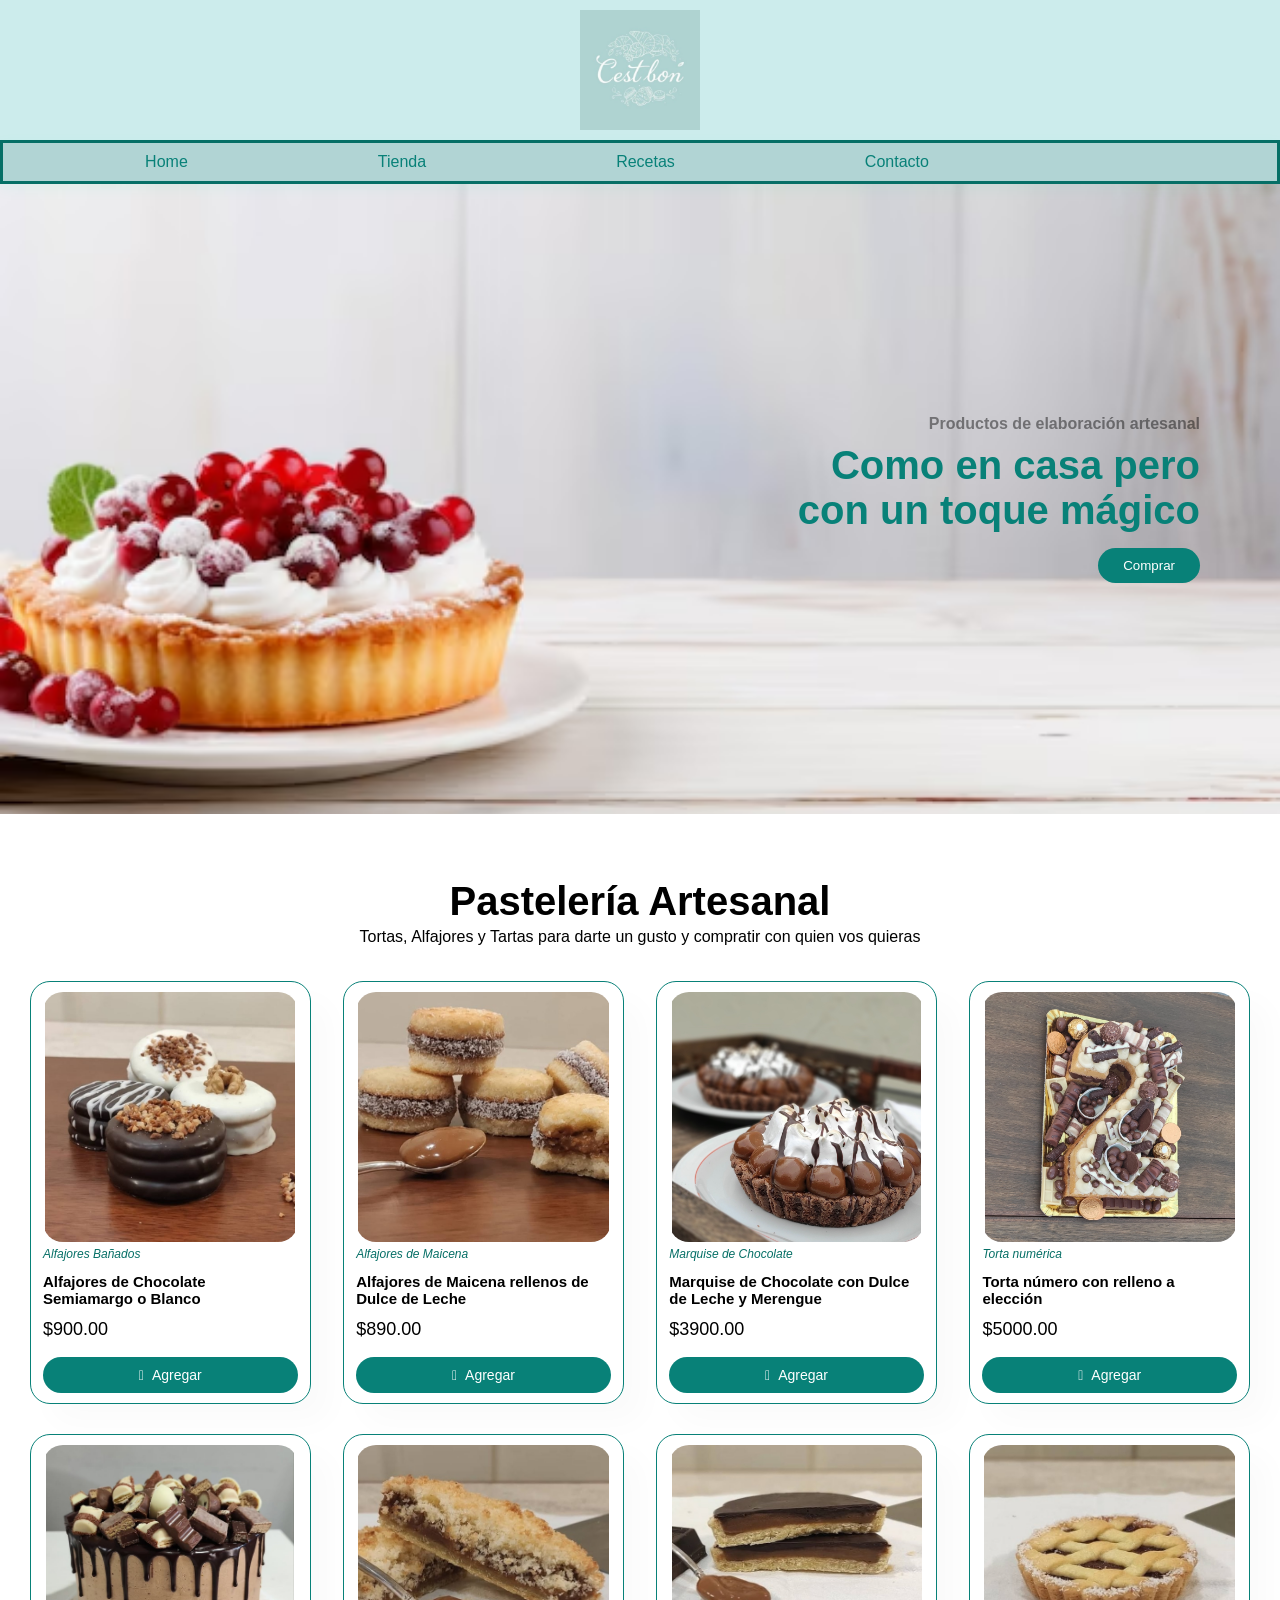
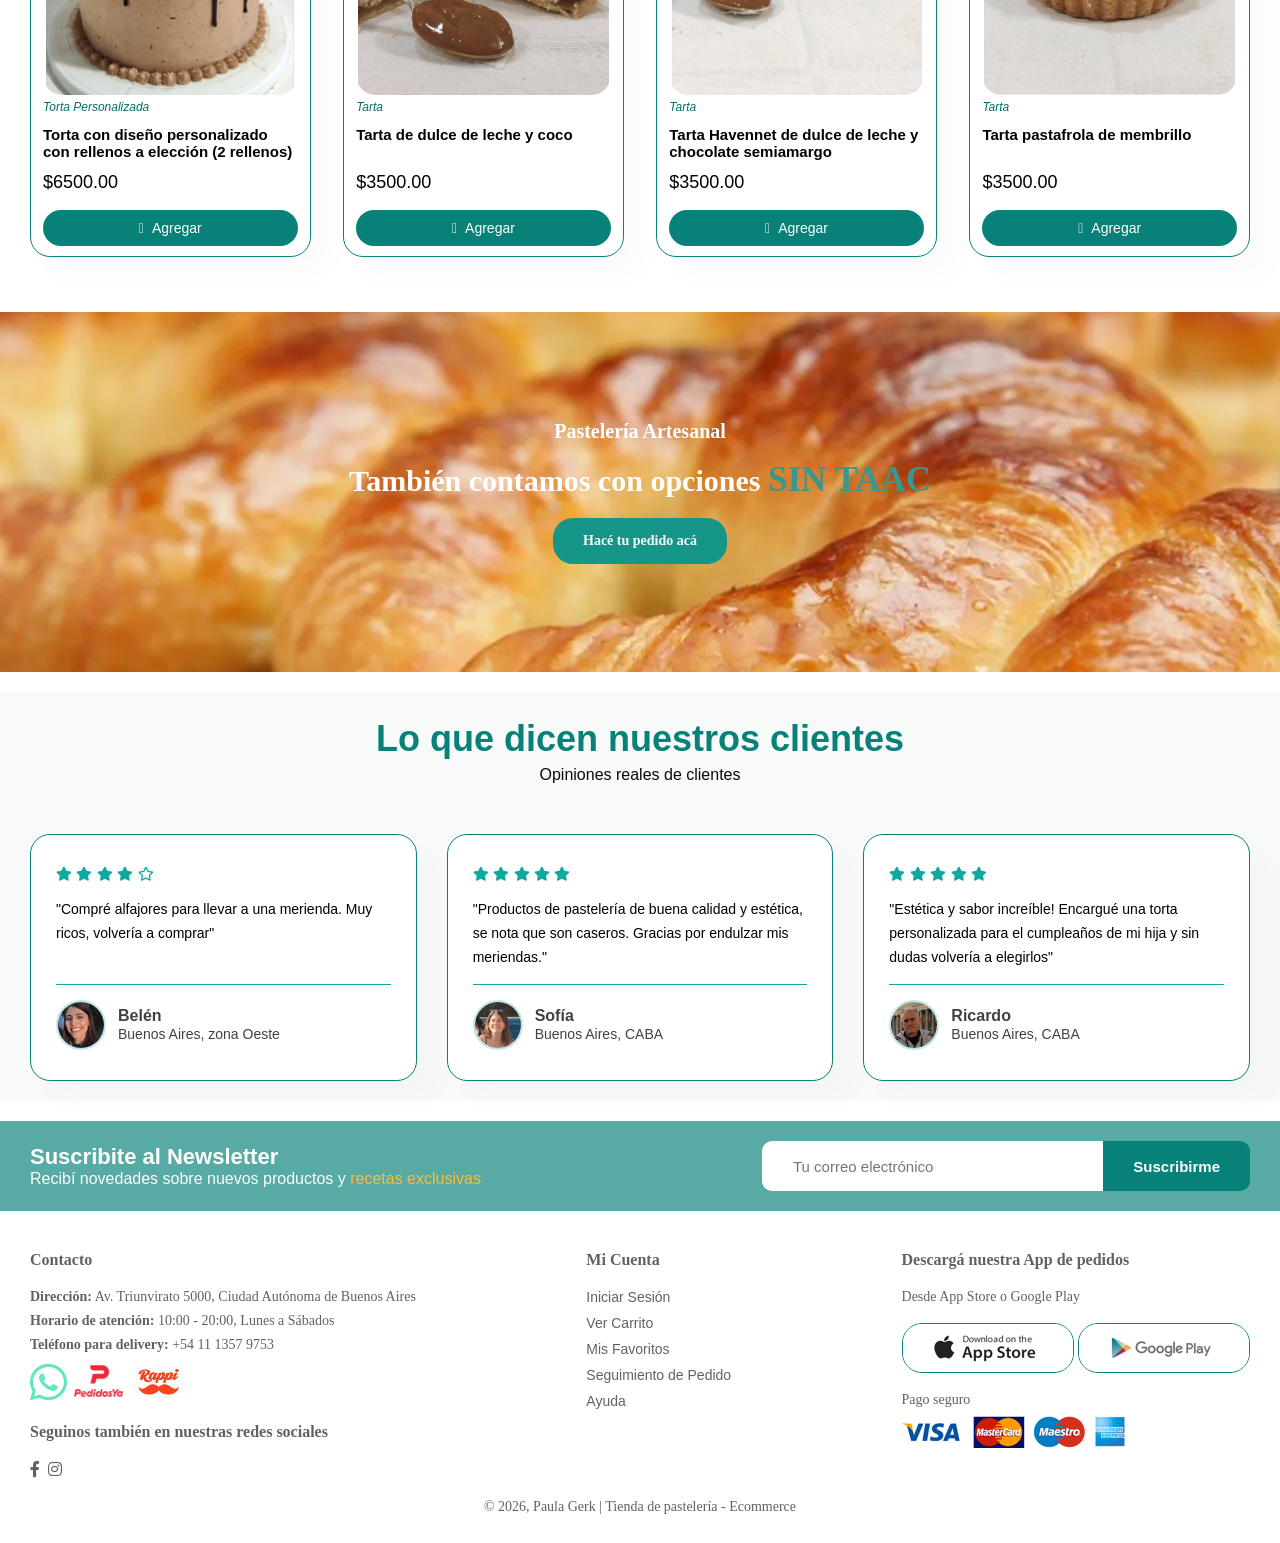
<file: index.html>
<!DOCTYPE html>
<html lang="es">

<head>
    <meta charset="UTF-8">
    <meta http-equiv="X-UA-Compatible" content="IE=edge">
    <meta name="viewport" content="width=device-width, initial-scale=1.0">
    <title>Pastelería Artesanal</title>
    <!-- Font Awesome: librería de íconos -->
    <link rel="stylesheet" href="https://pro.fontawesome.com/releases/v5.10.0/css/all.css" />
    <!-- Hoja de estilos principal -->
    <link rel="stylesheet" href="styles.css">
</head>

<body>
    <div class="logo">
        <a href="index.html">
            <img src="img/logo.jpg" class="logo" alt="Logo Marca" width="130px" height="130px">
        </a>
    </div>

    <!-- ==================== HEADER ==================== -->
    <header class="header">
            <ul id="navbar" class="navbar">
                <li><a href="#">Home</a></li>
                <li><a href="pages/tienda.html">Tienda</a></li>
                <li><a href="#">Recetas</a></li>
                <li><a href="pages/contacto.html">Contacto</a></li>
                <li>
                    <a href="pages/carrito.html">
                        <i class="far fa-graphite fa-thin fa-utensils" aria-hidden="true"></i>
                    </a>
                </li>
                <a href="#" id="close" class="close">
                    <i class="far fa-times" aria-hidden="true"></i>
                </a>
            </ul>
        <div class="mobile">
            <a href="pages/carrito.html">
                <i class="far fa-graphite fa-thin fa-utensils" aria-hidden="true"></i>
            </a>
            <i id="bar" class="fas fa-outdent"></i>
        </div>
    </header>

    <main>
       
        <!-- ==================== HERO ==================== -->
        <section class="hero">
            <div class="hero-content">
                <h4>Productos de elaboración artesanal</h4>
                <h1>Como en casa pero con un toque mágico</h1>
                <button>Comprar</button>
            </div>
        </section>

        <!-- ==================== PRODUCTOS ==================== -->
        <section class="section-productos section-p1">
            <h2>Pastelería Artesanal</h2>
            <p>Tortas,  Alfajores y Tartas para darte un gusto y compratir con quien vos quieras</p>
            <div class="productos-container">

                <div class="producto">
                    <img src="img/productos/Alfajores.jpg" alt="Alfajores Bañados">
                    <div class="producto-descripcion">
                        <span>Alfajores Bañados</span>
                        <h5>Alfajores de Chocolate Semiamargo o Blanco</h5>
                        <h4>$900.00</h4>
                    </div>
                    <a class="carrito" data-nombre="Alfajores de Chocolate Semiamargo o Blanco" data-precio="900.00"
                        data-imagen="../img/productos/Alfajores.jpg">
                        <i class="fal fa-thin fa-utensils"></i> Agregar
                    </a>
                </div>

                <div class="producto">
                    <img src="img/productos/Alfajoresm.jpg" alt="Alfajores Maicena">
                    <div class="producto-descripcion">
                        <span>Alfajores de Maicena</span>
                        <h5>Alfajores de Maicena rellenos de Dulce de Leche</h5>
                        <h4>$890.00</h4>
                    </div>
                    <a class="carrito" data-nombre="Alfajores de Maicena rellenos de Dulce de Leche" data-precio="890.00"
                        data-imagen="../img/productos/Alfajoresm.jpg">
                        <i class="fal fa-thin fa-utensils"></i> Agregar
                    </a>
                </div>

                <div class="producto">
                    <img src="img/productos/Marquise.jpg" alt="Marquise">
                    <div class="producto-descripcion">
                        <span>Marquise de Chocolate</span>
                        <h5>Marquise de Chocolate con Dulce de Leche y Merengue</h5>
                        <h4>$3900.00</h4>
                    </div>
                    <a class="carrito" data-nombre="Marquise de Chocolate" data-precio="3900.00"
                        data-imagen="../img/productos/Marquise.jpg">
                        <i class="fal fa-thin fa-utensils"></i> Agregar
                    </a>
                </div>

                <div class="producto">
                    <img src="img/productos/TortaN.jpg" alt="Torta Número">
                    <div class="producto-descripcion">
                        <span>Torta numérica</span>
                        <h5>Torta número con relleno a elección</h5>
                        <h4>$5000.00</h4>
                    </div>
                    <a class="carrito" data-nombre="Torta número con relleno a elección" data-precio="5000.00"
                        data-imagen="../img/productos/TortaN.jpg">
                        <i class="fal fa-thin fa-utensils"></i> Agregar
                    </a>
                </div>

                <div class="producto">
                    <img src="img/productos/Tortachoco.jpg" alt="Torta Personalizada">
                    <div class="producto-descripcion">
                        <span>Torta Personalizada</span>
                        <h5>Torta con diseño personalizado con rellenos a elección (2 rellenos)</h5>
                        <h4>$6500.00</h4>
                    </div>
                    <a class="carrito" data-nombre="Torta con diseño personalizado con rellenos a elección (2 rellenos)" data-precio="6500.00"
                        data-imagen="../img/productos/Tortachoco.jpg">
                        <i class="fal fa-thin fa-utensils"></i> Agregar
                    </a>
                </div>

                <div class="producto">
                    <img src="img/productos/Tarta1.jpg" alt="Tarta de coco">
                    <div class="producto-descripcion">
                        <span>Tarta</span>
                        <h5>Tarta de dulce de leche y coco</h5>
                        <h4>$3500.00</h4>
                    </div>
                    <a class="carrito" data-nombre="Tarta de dulce de leche y coco" data-precio="6500.00"
                        data-imagen="../img/productos/Tarta1.jpg">
                        <i class="fal fa-thin fa-utensils"></i> Agregar
                    </a>
                </div>

                <div class="producto">
                    <img src="img/productos/Tarta2.jpg" alt="Tarta Havannet">
                    <div class="producto-descripcion">
                        <span>Tarta</span>
                        <h5>Tarta Havennet de dulce de leche y chocolate semiamargo</h5>
                        <h4>$3500.00</h4>
                    </div>
                    <a class="carrito" data-nombre="Tarta Havennet de dulce de leche y chocolate semiamargo" data-precio="3500.00"
                        data-imagen="../img/productos/Tarta2.jpg">
                        <i class="fal fa-thin fa-utensils"></i> Agregar
                    </a>
                </div>

                <div class="producto">
                    <img src="img/productos/Tarta3.jpg" alt="Tarta de membrillo">
                    <div class="producto-descripcion">
                        <span>Tarta</span>
                        <h5>Tarta pastafrola de membrillo</h5>
                        <h4>$3500.00</h4>
                    </div>
                    <a class="carrito" data-nombre="Tarta pastafrola de membrillo" data-precio="3500.00"
                        data-imagen="../img/productos/Tarta3.jpg">
                        <i class="fal fa-thin fa-utensils"></i> Agregar
                    </a>
                </div>

            </div>
        </section>

        <!-- ==================== BANNER ==================== -->
        <section class="banner section-m1">
            <h4>Pastelería Artesanal</h4>
            <h2>También contamos con opciones <span>SIN TAAC</span></h2>
            <button>Hacé tu pedido acá</button>
        </section>

        <!-- ==================== RESEÑAS ==================== -->
        <section class="section-resenias section-p1 section-m1">
            <h2>Lo que dicen nuestros clientes</h2>
            <p>Opiniones reales de clientes</p>
            <div class="resenias-container">

                <div class="resenia-card">
                    <div class="resenia-estrellas">
                        <i class="fas fa-star"></i>
                        <i class="fas fa-star"></i>
                        <i class="fas fa-star"></i>
                        <i class="fas fa-star"></i>
                        <i class="far fa-star"></i>
                    </div>
                    <p>"Compré alfajores para llevar a una merienda. Muy ricos, volvería a comprar"</p>
                    <div class="resenia-autor">
                        <img src="img/people/1.jpg" alt="Belen">
                        <div>
                            <h5>Belén</h5>
                            <span>Buenos Aires, zona Oeste</span>
                        </div>
                    </div>
                </div>

                <div class="resenia-card">
                    <div class="resenia-estrellas">
                        <i class="fas fa-star"></i>
                        <i class="fas fa-star"></i>
                        <i class="fas fa-star"></i>
                        <i class="fas fa-star"></i>
                        <i class="fas fa-star"></i>
                    </div>
                    <p>"Productos de pastelería de buena calidad y estética, se nota que son caseros. Gracias por endulzar mis meriendas."</p>
                    <div class="resenia-autor">
                        <img src="img/people/2.jpg" alt="Sofia">
                        <div>
                            <h5>Sofía</h5>
                            <span>Buenos Aires, CABA </span>
                        </div>
                    </div>
                </div>
               
                <div class="resenia-card">
                    <div class="resenia-estrellas">
                        <i class="fas fa-star"></i>
                        <i class="fas fa-star"></i>
                        <i class="fas fa-star"></i>
                        <i class="fas fa-star"></i>
                        <i class="fas fa-star"></i>
                    </div>
                    <p>"Estética y sabor increíble! Encargué una torta personalizada para el cumpleaños de mi hija y sin dudas volvería a elegirlos"</p>
                    <div class="resenia-autor">
                        <img src="img/people/3.jpg" alt="Ricardo">
                        <div>
                            <h5>Ricardo</h5>
                            <span>Buenos Aires, CABA</span>
                        </div>
                    </div>
                </div>

            </div>
        </section>

        <!-- ==================== NEWSLETTER ==================== -->
        <section class="newsletter section-p1 section-m1">
            <div class="newstext">
                <h4>Suscribite al Newsletter</h4>
                <p>Recibí novedades sobre nuevos productos y <span>recetas exclusivas</span></p>
            </div>
            <div class="form">
                <input type="text" placeholder="Tu correo electrónico">
                <button>Suscribirme</button>
            </div>
        </section>

    </main>

    <!-- ==================== FOOTER ==================== -->
    <footer class="section-p1">
        <div class="col">
            <h4>Contacto</h4>
            <p><strong>Dirección:</strong> Av. Triunvirato 5000, Ciudad Autónoma de Buenos Aires</p>
            <p><strong>Horario de atención:</strong> 10:00 - 20:00, Lunes a Sábados</p>
            <p><strong>Teléfono para delivery:</strong> +54 11 1357 9753 </p>
            <div class="delivery">
                <a href="#"><i class="fab fa-brands fa-whatsapp fa-3x" style="color: rgb(99, 230, 190)" ></i></a>
                <a href="#"><img src="img/pedidosya.png" class="pedidos" alt="PedidosYa" width="55px" height="35px"></a> 
                <a href="#"><img src="img/Rappi.png" class="pedidos" alt="Rappi" width="55px" height="35px"></a>
            </div>
            <div class="follow">
                <h4>Seguinos también en nuestras redes sociales</h4>
                <div class="icon">
                    <i class="fab fa-facebook-f"></i>
                    <i class="fab fa-instagram"></i>
                    
                </div>
            </div>
        </div>
        <div class="col">
            <h4>Mi Cuenta</h4>
            <a href="#">Iniciar Sesión</a>
            <a href="#">Ver Carrito</a>
            <a href="#">Mis Favoritos</a>
            <a href="#">Seguimiento de Pedido</a>
            <a href="#">Ayuda</a>
        </div>
        <div class="col install">
            <h4>Descargá nuestra App de pedidos</h4>
            <p>Desde App Store o Google Play</p>
            <div class="row">
                <img src="img/pay/app.jpg" alt="App Store">
                <img src="img/pay/play.jpg" alt="Google Play">
            </div>
            <p>Pago seguro</p>
            <img src="img/pay/pay.png" alt="Métodos de Pago">
        </div>
        <div class="copyright">
            <p>© 2026, Paula Gerk | Tienda de pastelería - Ecommerce</p>
        </div>
    </footer>

    <script src="script/script.js"></script>
    <script src="script/index.js"></script>
    <script src="script/toast.js"></script>

</body>

</html>
</file>
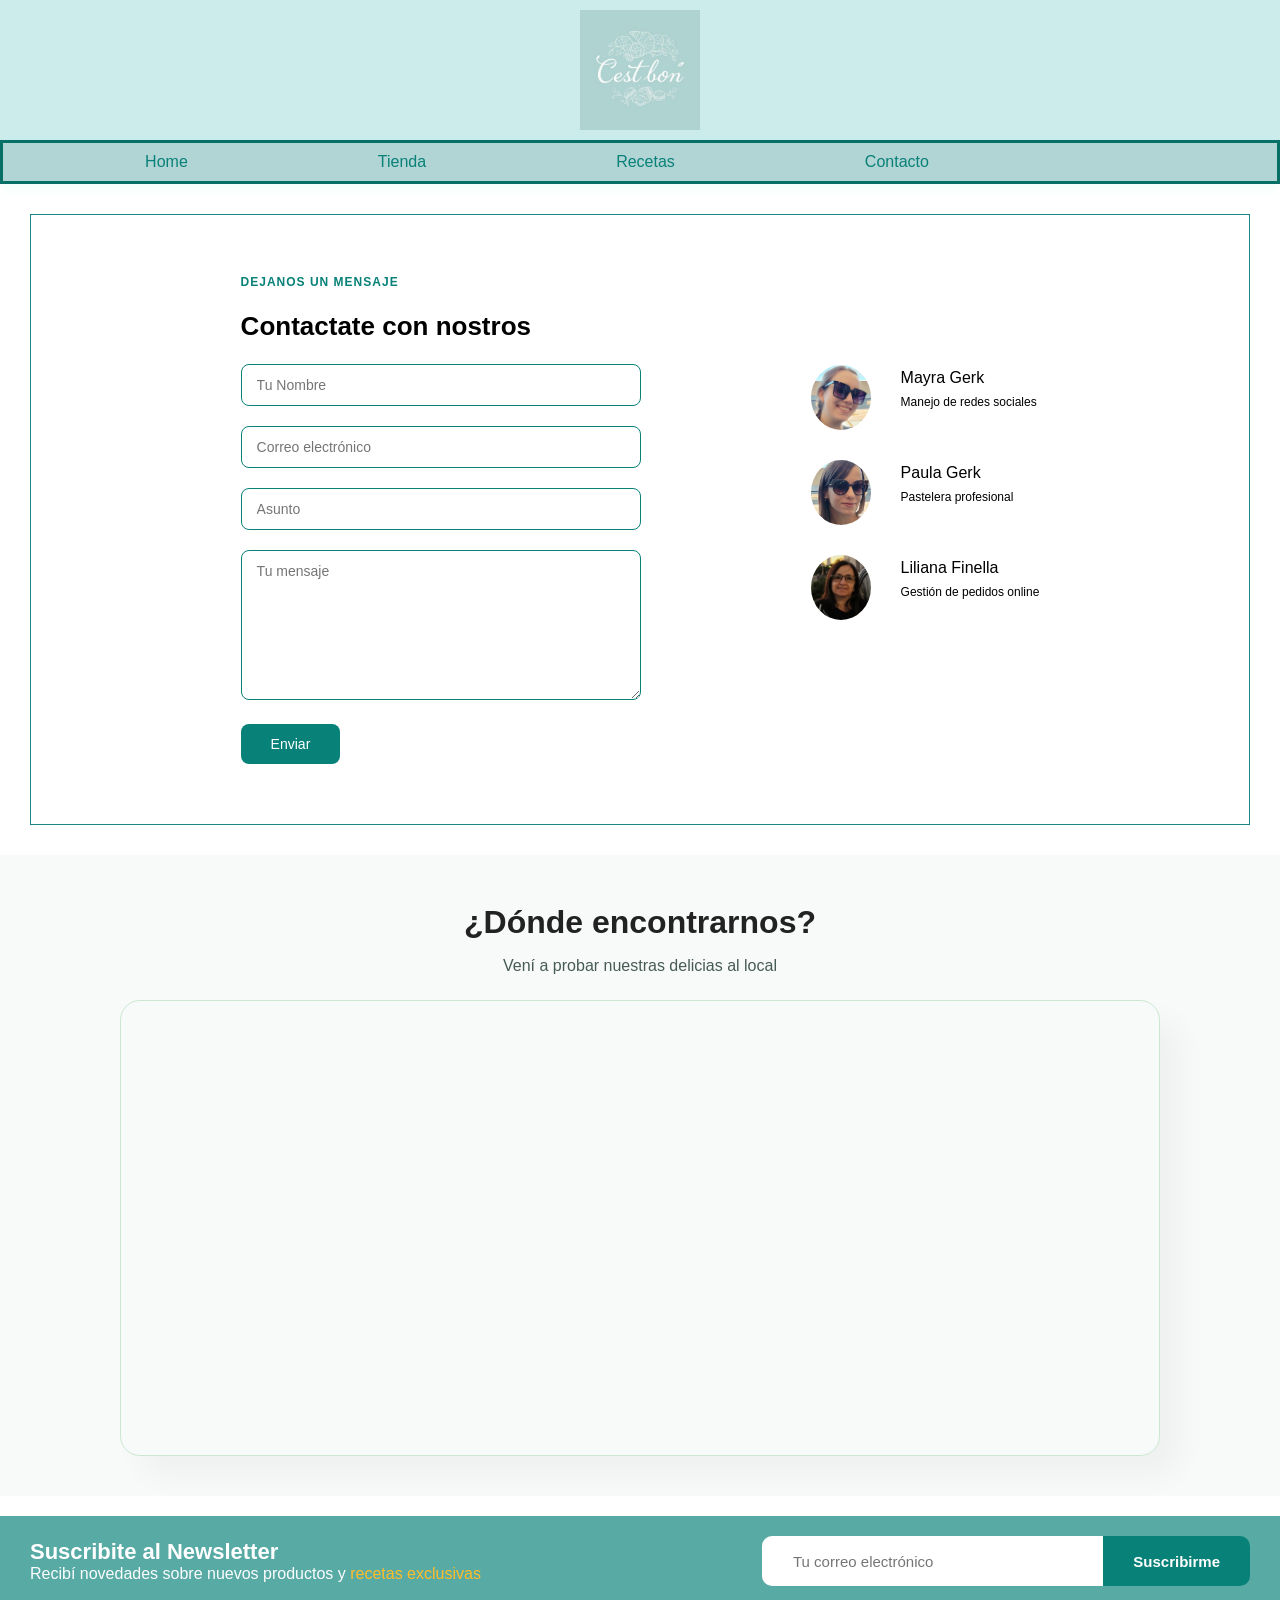
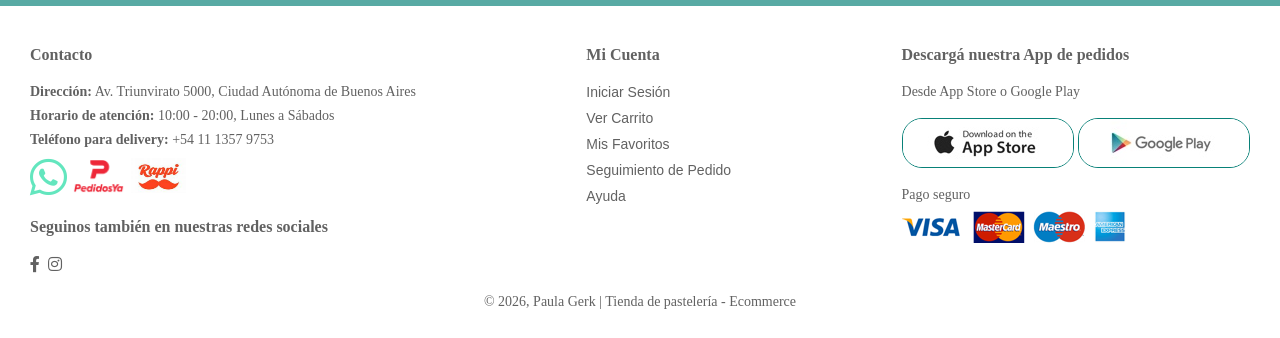
<file: contacto/contacto.html>
<!DOCTYPE html>
<html lang="es">

<head>
    <meta charset="UTF-8">
    <meta http-equiv="X-UA-Compatible" content="IE=edge">
    <meta name="viewport" content="width=device-width, initial-scale=1.0">
    <title>Contacto - Pastelería artesanal</title>
    <link rel="stylesheet" href="https://pro.fontawesome.com/releases/v5.10.0/css/all.css" />
    <link rel="stylesheet" href="../styles.css">
    <link rel="stylesheet" href="contacto.css">
</head>

<body>

    <div class="logo">
        <a href="#">
            <img src="../img/logo.jpg" class="logo" alt="Logo Marca" width="130px" height="130px">
        </a>
    </div>

    <header class="header">
            <ul id="navbar" class="navbar">
                <li><a href="">Home</a></li>
                <li><a href="#">Tienda</a></li>
                <li><a href="">Recetas</a></li>
                <li><a href="contacto.html">Contacto</a></li>
                <li>
                    <a href="./pages/carrito.html">
                        <i class="far fa-graphite fa-thin fa-utensils" aria-hidden="true"></i>
                    </a>
                </li>
                <a href="#" id="close" class="close">
                    <i class="far fa-times" aria-hidden="true"></i>
                </a>
            </ul>
        <div class="mobile">
            <a href="pages/carrito.html">
                <i class="fal fa-thin fa-utensils" aria-hidden="true"></i>
            </a>
            <i id="bar" class="fas fa-outdent"></i>
        </div>
    </header>

    <main>

        <section class="form-details">

            <form action="https://formspree.io/f/TU_ID_FORMSPREE" method="POST" id="formularioContacto">
                <span>DEJANOS UN MENSAJE</span>
                <h2>Contactate con nostros</h2>

                <div class="campo-control">
                    <input type="text" id="tuNombre" name="nombre" placeholder="Tu Nombre">
                    <div class="texto-error"></div>
                </div>

                <div class="campo-control">
                    <input type="text" id="tuCorreo" name="correo" placeholder="Correo electrónico">
                    <div class="texto-error"></div>
                </div>

                <div class="campo-control">
                    <input type="text" id="asunto" name="asunto" placeholder="Asunto">
                    <div class="texto-error"></div>
                </div>

                <div class="campo-control">
                    <textarea id="tuMensaje" name="mensaje" cols="30" rows="10" placeholder="Tu mensaje"></textarea>
                    <div class="texto-error"></div>
                </div>

                <button type="submit">Enviar</button>
            </form>

            <div class="people">
                <div>
                    <img src="../img/people/4.jpg" alt="Mayra Gerk">
                    <p>
                        <span>Mayra Gerk</span>
                        Manejo de redes sociales <br>
                    </p>
                </div>
                <div>
                    <img src="../img/people/5.jpg" alt="Paula Gerk">
                    <p>
                        <span>Paula Gerk</span>
                        Pastelera profesional <br>
                    </p>
                </div>
                <div>
                    <img src="../img/people/6.jpg" alt="Liliana Finella">
                    <p>
                        <span>Liliana Finella</span>
                        Gestión de pedidos online <br>
                    </p>
                </div>
            </div>

        </section>

        <section class="seccion-mapa section-p1">
            <h2>¿Dónde encontrarnos?</h2>
            <p>Vení a probar nuestras delicias al local</p>
            <div class="mapa-container">
                <iframe
                    src="https://www.google.com/maps/embed?pb=!1m18!1m12!1m3!1d3285.090820270036!2d-58.485045925335115!3d-34.57656845606293!2m3!1f0!2f0!3f0!3m2!1i1024!2i768!4f13.1!3m3!1m2!1s0x95bcb66629d68063%3A0xd14098f19878b107!2sAv.%20Triunvirato%205000%2C%20C1431FCP%20Cdad.%20Aut%C3%B3noma%20de%20Buenos%20Aires!5e0!3m2!1ses!2sar!4v1779401756513!5m2!1ses!2sar" 
                    width="900" 
                    height="450" 
                    width="100%"
                    style="border:0; border-radius: 20px;"
                    allowfullscreen=""
                    loading="lazy"
                    referrerpolicy="no-referrer-when-downgrade"
                    title="Ubicación de la tienda en Buenos Aires">
                </iframe>
            </div>
        </section>

        <section class="newsletter section-p1 section-m1">
            <div class="newstext">
                <h4>Suscribite al Newsletter</h4>
                <p>Recibí novedades sobre nuevos productos y <span>recetas exclusivas</span></p>
            </div>
            <div class="form">
                <input type="text" placeholder="Tu correo electrónico">
                <button>Suscribirme</button>
            </div>
        </section>

    </main>

    <footer class="section-p1">
        <div class="col">
            <h4>Contacto</h4>
            <p><strong>Dirección:</strong> Av. Triunvirato 5000, Ciudad Autónoma de Buenos Aires</p>
            <p><strong>Horario de atención:</strong> 10:00 - 20:00, Lunes a Sábados</p>
            <p><strong>Teléfono para delivery:</strong> +54 11 1357 9753 </p>
            <div class="delivery">
                <a href="#"><i class="fab fa-brands fa-whatsapp fa-3x" style="color: rgb(99, 230, 190)" ></i></a>
                <a href="#"><img src="../img/pedidosya.png" class="pedidos" alt="PedidosYa" width="55px" height="35px"></a> 
                <a href="#"><img src="../img/Rappi.png" class="pedidos" alt="Rappi" width="55px" height="35px"></a>
            </div>
            <div class="follow">
                <h4>Seguinos también en nuestras redes sociales</h4>
                <div class="icon">
                    <i class="fab fa-facebook-f"></i>
                    <i class="fab fa-instagram"></i>
                    
                </div>
            </div>
        </div>
        <div class="col">
            <h4>Mi Cuenta</h4>
            <a href="#">Iniciar Sesión</a>
            <a href="#">Ver Carrito</a>
            <a href="#">Mis Favoritos</a>
            <a href="#">Seguimiento de Pedido</a>
            <a href="#">Ayuda</a>
        </div>
        <div class="col install">
            <h4>Descargá nuestra App de pedidos</h4>
            <p>Desde App Store o Google Play</p>
            <div class="row">
                <img src="../img/pay/app.jpg" alt="App Store">
                <img src="../img/pay/play.jpg" alt="Google Play">
            </div>
            <p>Pago seguro</p>
            <img src="../img/pay/pay.png" alt="Métodos de Pago">
        </div>
        <div class="copyright">
            <p>© 2026, Paula Gerk | Tienda de pastelería - Ecommerce</p>
        </div>
    </footer>

</body>

</html>
</file>
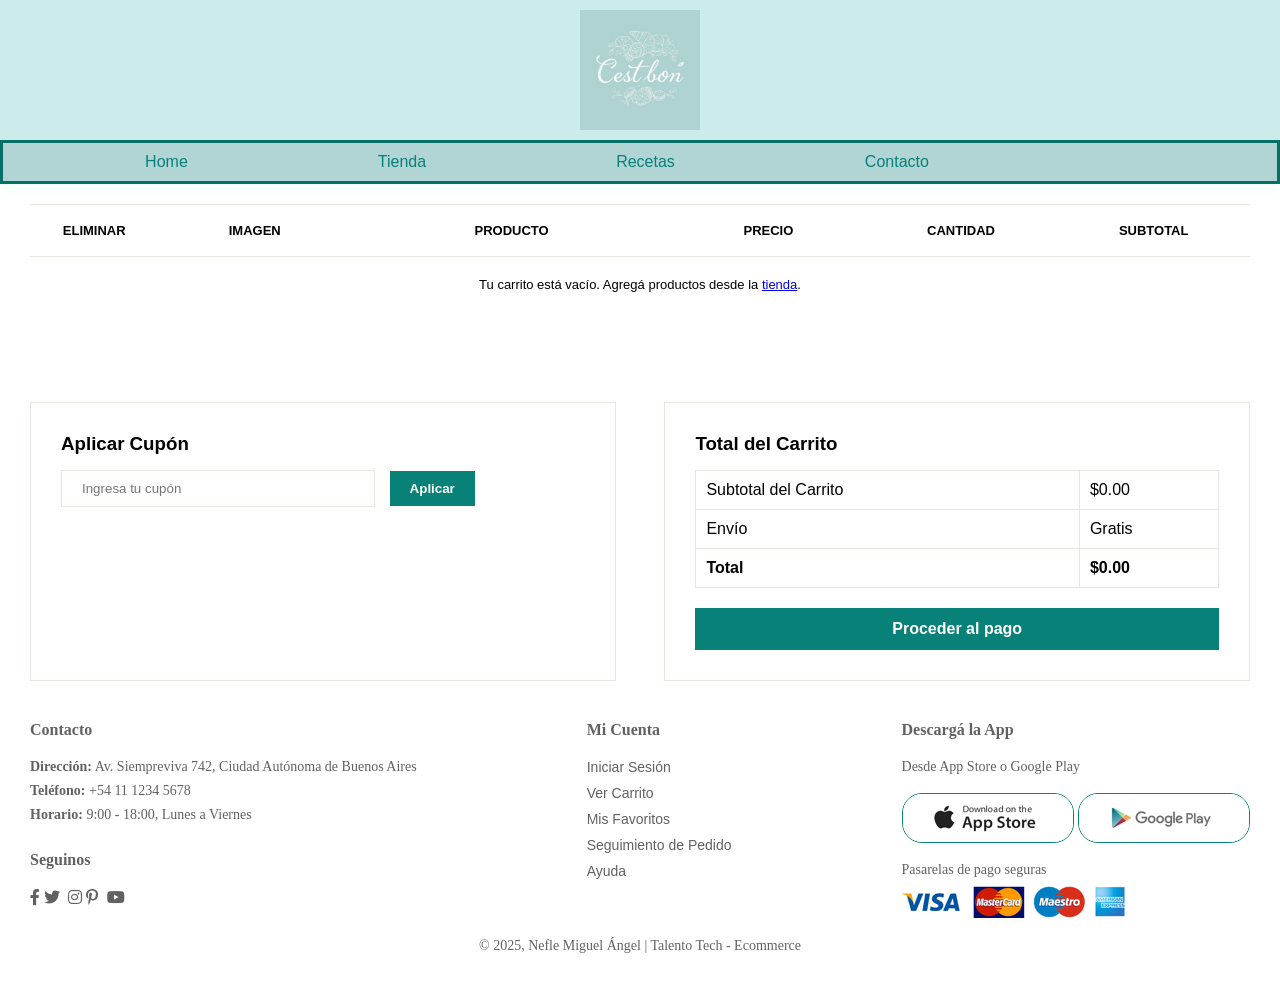
<file: pages/carrito.html>
<!DOCTYPE html>
<html lang="es">

<head>
    <meta charset="UTF-8">
    <meta http-equiv="X-UA-Compatible" content="IE=edge">
    <meta name="viewport" content="width=device-width, initial-scale=1.0">
    <title>Carrito - Talento Tech Ecommerce</title>
    <link rel="stylesheet" href="https://pro.fontawesome.com/releases/v5.10.0/css/all.css" />
    <link rel="stylesheet" href="../styles.css">
    <link rel="stylesheet" href="../estilos/carrito.css">
</head>

<body>

    <div class="logo">
        <a href="../index.html">
            <img src="../img/logo.jpg" class="logo" alt="Logo Marca" width="130px" height="130px">
        </a>
    </div>

    <!-- ==================== HEADER ==================== -->
    <header class="header">
        <div>
            <ul id="navbar" class="navbar">
                <li><a href="/index.html">Home</a></li>
                <li><a href="tienda.html">Tienda</a></li>
                <li><a href="#">Recetas</a></li>
                <li><a href="contacto.html">Contacto</a></li>
                <li>
                    <a href="../pages/carrito.html">
                        <i class="far fa-graphite fa-thin fa-utensils" aria-hidden="true"></i>
                    </a>
                </li>
                <a href="#" id="close" class="close">
                    <i class="far fa-times" aria-hidden="true"></i>
                </a>
            </ul>
        </div>
        <div class="mobile">
            <a href="carrito.html">
                <i class="far fa-graphite fa-thin fa-utensils" aria-hidden="true"></i>
            </a>
            <i id="bar" class="fas fa-outdent"></i>
            </a>
        </div>
    </header>

    <main>

        <!-- ==================== TABLA CARRITO ==================== -->
        <section id="cart" class="section-p1">
            <table width="100%">
                <thead>
                    <tr>
                        <td>ELIMINAR</td>
                        <td>IMAGEN</td>
                        <td>PRODUCTO</td>
                        <td>PRECIO</td>
                        <td>CANTIDAD</td>
                        <td>SUBTOTAL</td>
                    </tr>
                </thead>
                <tbody id="tabla_carrito"></tbody>
            </table>
        </section>

        <!-- ==================== CUPÓN Y TOTAL ==================== -->
        <section id="cart-add" class="section-p1">
            <div id="coupon">
                <h3>Aplicar Cupón</h3>
                <div>
                    <input type="text" placeholder="Ingresa tu cupón">
                    <button class="normal">Aplicar</button>
                </div>
            </div>
            <div id="subtotal">
                <h3>Total del Carrito</h3>
                <table>
                    <tr>
                        <td>Subtotal del Carrito</td>
                        <td id="total">$0.00</td>
                    </tr>
                    <tr>
                        <td>Envío</td>
                        <td>Gratis</td>
                    </tr>
                    <tr>
                        <td><strong>Total</strong></td>
                        <td><strong id="total">$0.00</strong></td>
                    </tr>
                </table>
                <button class="normal">Proceder al pago</button>
            </div>
        </section>

    </main>

    <!-- ==================== FOOTER ==================== -->
    <footer class="section-p1">
        <div class="col">
            <h4>Contacto</h4>
            <p><strong>Dirección:</strong> Av. Siempreviva 742, Ciudad Autónoma de Buenos Aires</p>
            <p><strong>Teléfono:</strong> +54 11 1234 5678</p>
            <p><strong>Horario:</strong> 9:00 - 18:00, Lunes a Viernes</p>
            <div class="follow">
                <h4>Seguinos</h4>
                <div class="icon">
                    <i class="fab fa-facebook-f"></i><i class="fab fa-twitter"></i>
                    <i class="fab fa-instagram"></i><i class="fab fa-pinterest-p"></i>
                    <i class="fab fa-youtube"></i>
                </div>
            </div>
        </div>
        <div class="col">
            <h4>Mi Cuenta</h4>
            <a href="#">Iniciar Sesión</a>
            <a href="carrito.html">Ver Carrito</a>
            <a href="#">Mis Favoritos</a>
            <a href="#">Seguimiento de Pedido</a>
            <a href="#">Ayuda</a>
        </div>
        <div class="col install">
            <h4>Descargá la App</h4>
            <p>Desde App Store o Google Play</p>
            <div class="row">
                <img src="../img/pay/app.jpg" alt="App Store">
                <img src="../img/pay/play.jpg" alt="Google Play">
            </div>
            <p>Pasarelas de pago seguras</p>
            <img src="../img/pay/pay.png" alt="Métodos de Pago">
        </div>
        <div class="copyright">
            <p>© 2025, Nefle Miguel Ángel | Talento Tech - Ecommerce</p>
        </div>
    </footer>

    <script src="../script/carrito.js"></script>
    <script src="../script/script.js"></script>

</body>

</html>
</file>
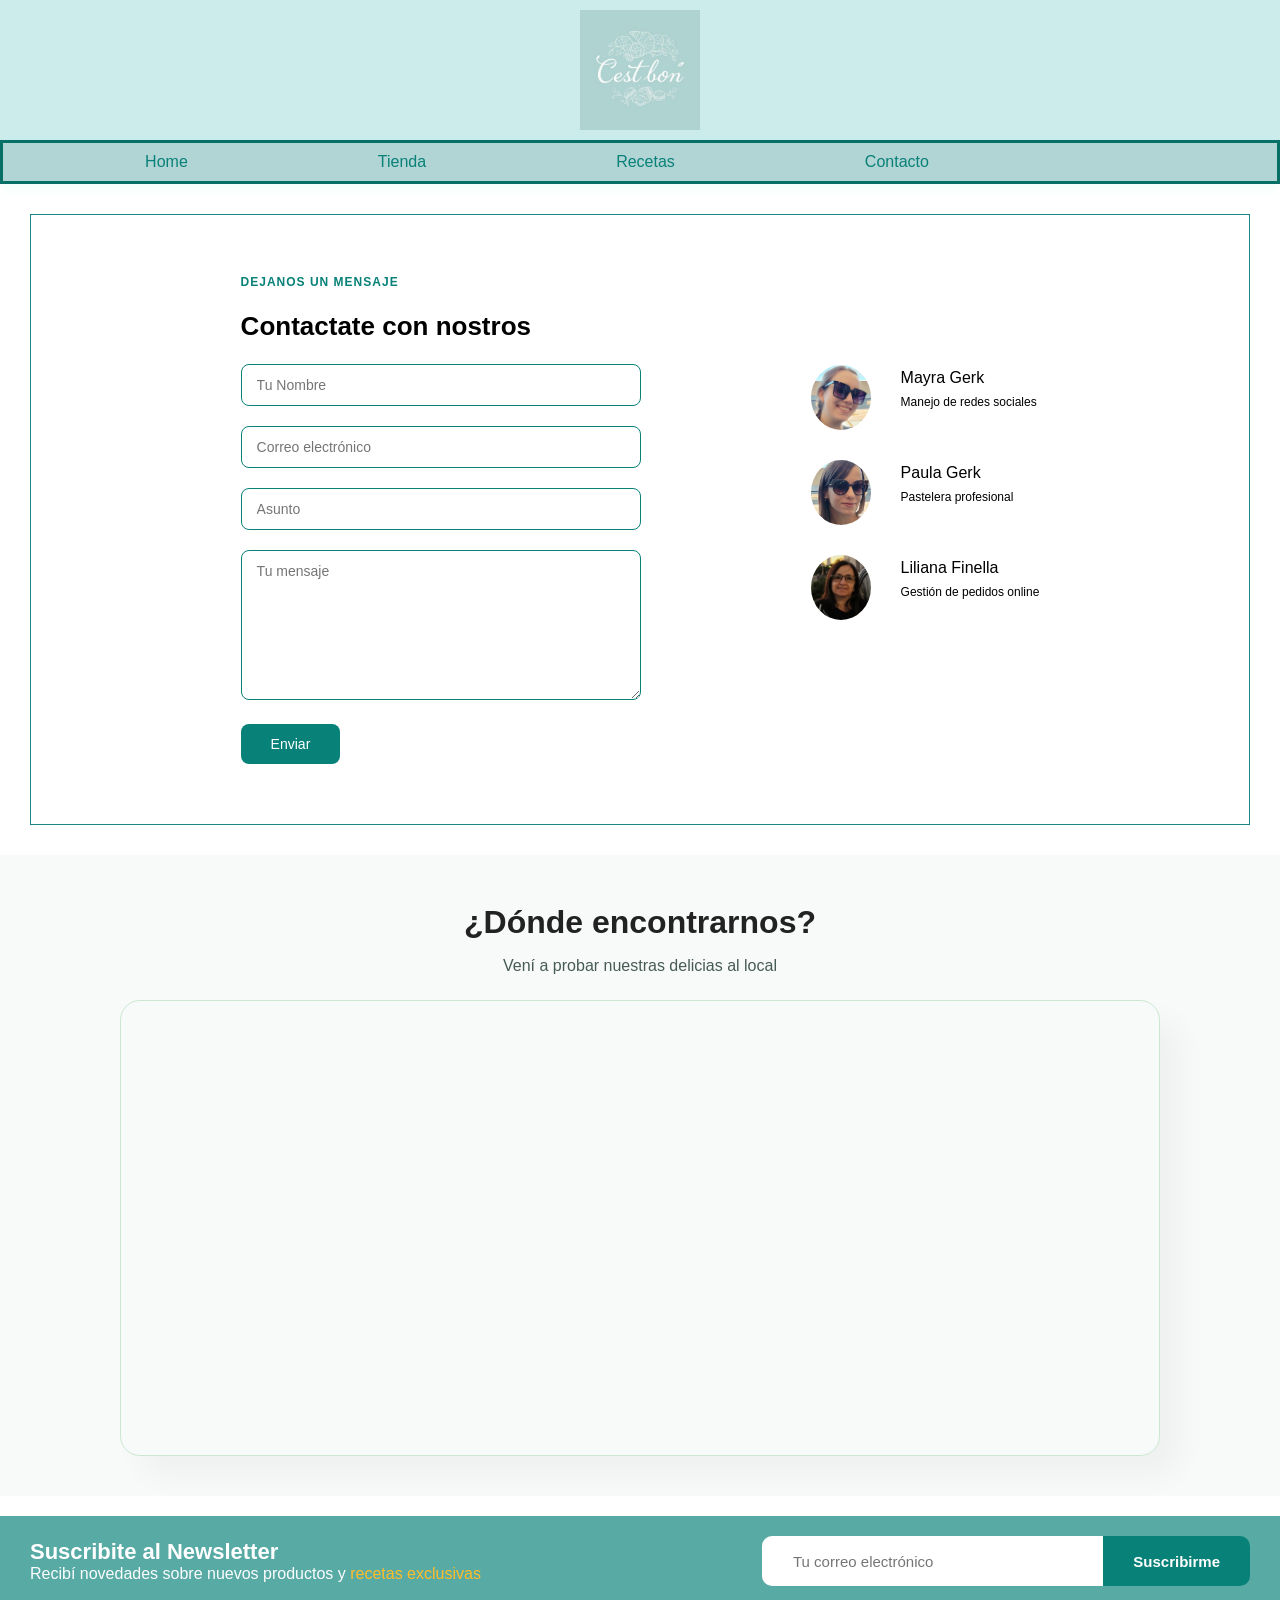
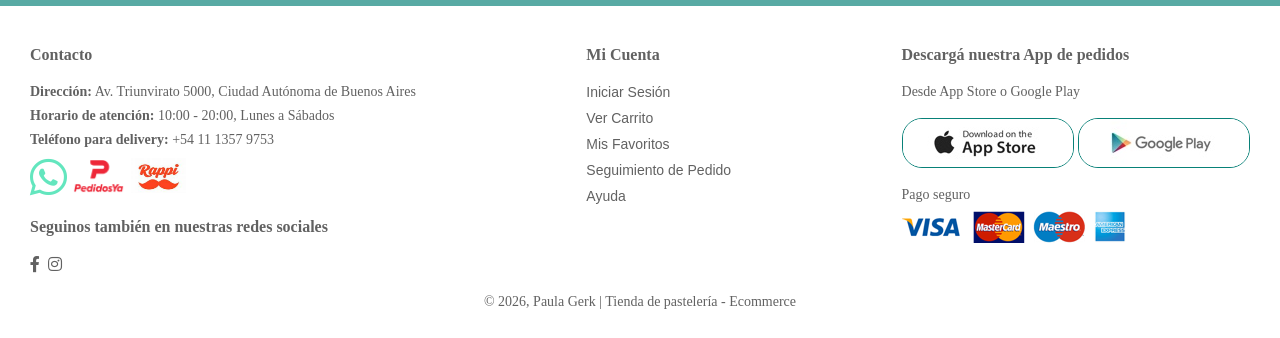
<file: pages/contacto.html>
<!DOCTYPE html>
<html lang="es">

<head>
    <meta charset="UTF-8">
    <meta http-equiv="X-UA-Compatible" content="IE=edge">
    <meta name="viewport" content="width=device-width, initial-scale=1.0">
    <title>Contacto - Pastelería artesanal</title>
    <link rel="stylesheet" href="https://pro.fontawesome.com/releases/v5.10.0/css/all.css" />
    <link rel="stylesheet" href="../styles.css">
    <link rel="stylesheet" href="../estilos/contacto.css">
</head>

<body>

    <div class="logo">
        <a href="#">
            <img src="../img/logo.jpg" class="logo" alt="Logo Marca" width="130px" height="130px">
        </a>
    </div>

    <header class="header">
            <ul id="navbar" class="navbar">
                <li><a href="../index.html">Home</a></li>
                <li><a href="../pages/tienda.html">Tienda</a></li>
                <li><a href="">Recetas</a></li>
                <li><a href="../pages/contacto.html">Contacto</a></li>
                <li>
                    <a href="../pages/carrito.html">
                        <i class="far fa-graphite fa-thin fa-utensils" aria-hidden="true"></i>
                    </a>
                </li>
                <a href="#" id="close" class="close">
                    <i class="far fa-times" aria-hidden="true"></i>
                </a>
            </ul>
        <div class="mobile">
            <a href="../pages/carrito.html">
                <i class="fal fa-thin fa-utensils" aria-hidden="true"></i>
            </a>
            <i id="bar" class="fas fa-outdent"></i>
        </div>
    </header>

    <main>

        <section class="form-details">

            <form action="https://formspree.io/f/TU_ID_FORMSPREE" method="POST" id="formularioContacto">
                <span>DEJANOS UN MENSAJE</span>
                <h2>Contactate con nostros</h2>

                <div class="campo-control">
                    <input type="text" id="tuNombre" name="nombre" placeholder="Tu Nombre">
                    <div class="texto-error"></div>
                </div>

                <div class="campo-control">
                    <input type="text" id="tuCorreo" name="correo" placeholder="Correo electrónico">
                    <div class="texto-error"></div>
                </div>

                <div class="campo-control">
                    <input type="text" id="asunto" name="asunto" placeholder="Asunto">
                    <div class="texto-error"></div>
                </div>

                <div class="campo-control">
                    <textarea id="tuMensaje" name="mensaje" cols="30" rows="10" placeholder="Tu mensaje"></textarea>
                    <div class="texto-error"></div>
                </div>

                <button type="submit">Enviar</button>
            </form>

            <div class="people">
                <div>
                    <img src="../img/people/4.jpg" alt="Mayra Gerk">
                    <p>
                        <span>Mayra Gerk</span>
                        Manejo de redes sociales <br>
                    </p>
                </div>
                <div>
                    <img src="../img/people/5.jpg" alt="Paula Gerk">
                    <p>
                        <span>Paula Gerk</span>
                        Pastelera profesional <br>
                    </p>
                </div>
                <div>
                    <img src="../img/people/6.jpg" alt="Liliana Finella">
                    <p>
                        <span>Liliana Finella</span>
                        Gestión de pedidos online <br>
                    </p>
                </div>
            </div>

        </section>

        <section class="seccion-mapa section-p1">
            <h2>¿Dónde encontrarnos?</h2>
            <p>Vení a probar nuestras delicias al local</p>
            <div class="mapa-container">
                <iframe
                    src="https://www.google.com/maps/embed?pb=!1m18!1m12!1m3!1d3285.090820270036!2d-58.485045925335115!3d-34.57656845606293!2m3!1f0!2f0!3f0!3m2!1i1024!2i768!4f13.1!3m3!1m2!1s0x95bcb66629d68063%3A0xd14098f19878b107!2sAv.%20Triunvirato%205000%2C%20C1431FCP%20Cdad.%20Aut%C3%B3noma%20de%20Buenos%20Aires!5e0!3m2!1ses!2sar!4v1779401756513!5m2!1ses!2sar" 
                    width="900" 
                    height="450" 
                    width="100%"
                    style="border:0; border-radius: 20px;"
                    allowfullscreen=""
                    loading="lazy"
                    referrerpolicy="no-referrer-when-downgrade"
                    title="Ubicación de la tienda en Buenos Aires">
                </iframe>
            </div>
        </section>

        <section class="newsletter section-p1 section-m1">
            <div class="newstext">
                <h4>Suscribite al Newsletter</h4>
                <p>Recibí novedades sobre nuevos productos y <span>recetas exclusivas</span></p>
            </div>
            <div class="form">
                <input type="text" placeholder="Tu correo electrónico">
                <button>Suscribirme</button>
            </div>
        </section>

    </main>

    <footer class="section-p1">
        <div class="col">
            <h4>Contacto</h4>
            <p><strong>Dirección:</strong> Av. Triunvirato 5000, Ciudad Autónoma de Buenos Aires</p>
            <p><strong>Horario de atención:</strong> 10:00 - 20:00, Lunes a Sábados</p>
            <p><strong>Teléfono para delivery:</strong> +54 11 1357 9753 </p>
            <div class="delivery">
                <a href="#"><i class="fab fa-brands fa-whatsapp fa-3x" style="color: rgb(99, 230, 190)" ></i></a>
                <a href="#"><img src="../img/pedidosya.png" class="pedidos" alt="PedidosYa" width="55px" height="35px"></a> 
                <a href="#"><img src="../img/Rappi.png" class="pedidos" alt="Rappi" width="55px" height="35px"></a>
            </div>
            <div class="follow">
                <h4>Seguinos también en nuestras redes sociales</h4>
                <div class="icon">
                    <i class="fab fa-facebook-f"></i>
                    <i class="fab fa-instagram"></i>
                    
                </div>
            </div>
        </div>
        <div class="col">
            <h4>Mi Cuenta</h4>
            <a href="#">Iniciar Sesión</a>
            <a href="#">Ver Carrito</a>
            <a href="#">Mis Favoritos</a>
            <a href="#">Seguimiento de Pedido</a>
            <a href="#">Ayuda</a>
        </div>
        <div class="col install">
            <h4>Descargá nuestra App de pedidos</h4>
            <p>Desde App Store o Google Play</p>
            <div class="row">
                <img src="../img/pay/app.jpg" alt="App Store">
                <img src="../img/pay/play.jpg" alt="Google Play">
            </div>
            <p>Pago seguro</p>
            <img src="../img/pay/pay.png" alt="Métodos de Pago">
        </div>
        <div class="copyright">
            <p>© 2026, Paula Gerk | Tienda de pastelería - Ecommerce</p>
        </div>
    </footer>
    
    <script src="../script/script.js"></script>
    <script src="../script/contactoStorage.js"></script>
    <script src="../script/contactoValidacion.js"></script>

</body>

</html>
</file>
<file: styles.css>
/* Google Fonts */
@import url("https://fonts.googleapis.com/css2?family=Rochester&family=Shadows+Into+Light&display=swap");

* {
    margin: 0;
    padding: 0;
    box-sizing: border-box;
    font-family:'Segoe UI', Tahoma, Geneva, Verdana, sans-serif;
}

h1 {
    color: #088178;
    font-family: "Rochester", 'Segoe UI', Tahoma, Geneva, Verdana, sans-serif ;
    font-size: 2.5rem;
}

h2 {
    line-height: 54px;
    color: #000000;
    font-size: 2.5rem;
}

h4 {
    color: #00000070;
    font-size: 1rem;
}

body {
    width: 100%;
}

.section-p1 {
    padding: 20px 30px;
}

.section-m1 {
    margin: 20px 0;
}

/* ============================================================
   HEADER Y NAVEGACIÓN
   ============================================================ */

.header {
    display: flex;
    align-items: center;
    justify-content: center;
    padding: 10px 60px;
    background-color: #b1d4d4;
    border-style: solid;
    border-color: #066f66;
    border-width: 3px;
    box-shadow: 0 5px 15px rgba(4, 248, 195, 0.06);
    z-index: 999;
    position: sticky;
    top: 0;
    left: 0;
}

.logo {
    padding: 5px 5px;
    display: flex;
    align-items: center;
    justify-content: center;
    background-color: #ccecec;
}

.navbar {
    display: flex;
    align-items: center;
    justify-content: center;
    gap: 150px;
}

.navbar li {
    list-style: none;
    padding: 0 20px;
}

.navbar a {
    text-decoration: none;
    font-size: 16px;
    font-weight: 500;
    font-family:'Segoe UI', Tahoma, Geneva, Verdana, sans-serif;
    color: #088178;
    transition: 0.3s ease;
}

.mobile {
    display: none;
    align-items: center;
}

/* Botón cerrar menú mobile */
.close {
    display: none;
}

/* Responsive Header */
@media (max-width: 799px) {
    .navbar {
        display:flex;
        flex-direction: column;
        align-items: flex-start;
        justify-content: flex-start;
        position:fixed;
        top: 0;
        right: -30px;
        height: 300vh;
        width: 250px;
        background-color: #b1d4d4;
        box-shadow: 0 20px 0px rgba(0, 0, 0, 0.1);
        padding: 60px 0 0 40px;
        transition: 0.3s;
    }

    .navbar li {
        margin-bottom: -90px;
    }

    .mobile {
        display: flex;
        align-items: center;
    }

    .mobile i {
        color: #066f66;
        font-size: 22px;
        padding-left: 20px;
    }

    /* Clase que se agrega con JS para mostrar el menú */
    .active {
        right: 0px;
    }

    .close {
        display: initial;
        position: absolute;
        top: 30px;
        left: 30px;
        color: #066f66;
        font-size: 24px;
    }
}

/* ============================================================
   HERO
   ============================================================ */

.hero {
    background-image: url('img/tarta.avif');
    display: flex;
    align-items: center;
    justify-content: flex-end;
    height: 70vh;
    width: 100%;
    background-size: cover;
    background-position: top 70% center;
    padding: 0 80px;
    margin-bottom: 40px;
}

.hero .hero-content {
    width: 36%;
    display: flex;
    flex-direction: column;
    align-items: flex-end;
    text-align: right;
    z-index: 1;
}

.hero .hero-content h4 {
    margin-bottom: 10px;
}

.hero .hero-content h1 {
    margin-bottom: 15px;
}

.hero .hero-content button {
    background-color: #088178;
    color: white;
    border: none;
    padding: 10px 25px;
    border-radius: 50px;
    cursor: pointer;
    transition: background-color 0.3s ease;
}

/* Responsive Hero */
@media (max-width: 1200px) {
    .hero { padding: 0 60px; }
    .hero .hero-content { width: 55%; }
}

@media (max-width: 992px) {
    .hero { height: 85vh; padding: 0 60px; }
    .hero .hero-content { width: 60%; }
    .hero .hero-content h1 { font-size: 2.5rem; }
    .hero .hero-content h2 { font-size: 2.2rem; }
    .hero .hero-content p { font-size: 0.9rem; }
}

@media (max-width: 768px) {
    .hero {
        height: 70vh;
        padding: 0 40px;
        justify-content: center;
        background-position: top center;
    }
    .hero .hero-content {
        width: 80%;
        align-items: center;
        text-align: center;
    }
    .hero .hero-content h4 { font-size: 0.9rem; }
    .hero .hero-content h2 { font-size: 1.8rem; }
    .hero .hero-content h1 { font-size: 2.2rem; }
}

@media (max-width: 576px) {
    .hero { height: 60vh; padding: 0 10px; background-position: 55% center; }
    .hero .hero-content { width: 100%; }
    .hero .hero-content h4 { font-size: 0.8rem; }
    .hero .hero-content h2 { font-size: 1.5rem; }
    .hero .hero-content h1 { font-size: 1.8rem; margin-bottom: 10px; }
    .hero .hero-content p { font-size: 0.8rem; margin-bottom: 15px; }
    .hero .hero-content button { padding: 10px 20px; font-size: 0.9rem; }
}


/* ============================================================
   SECCIÓN PRODUCTOS
   ============================================================ */

.section-productos {
    text-align: center;
}

/* Contenedor Flexbox de los productos */
.section-productos .productos-container {
    display: flex;
    justify-content: space-between;
    padding-top: 20px;
    flex-wrap: wrap;
}

/* Productos */
.section-productos .productos-container .producto {
    width: 23%;
    min-width: 250px;
    margin: 15px 0;
    padding: 10px 12px;
    border-radius: 20px;
    border: 1px solid #088178;
    cursor: pointer;
    box-shadow: 20px 20px 30px rgba(0, 0, 0, 0.02);
    transition: 0.8s ease;
    position: relative;
    display: flex;
    flex-direction: column;
}

.section-productos .productos-container .producto img {
    width: 100%;
    border-radius: 20px;
    height: 250px;
    object-fit: contain;
    display: block;
}

/* Descripción del producto */
.section-productos .productos-container .producto .producto-descripcion {
    text-align: start;
    padding: 5px 0;
    min-height: 80px;
    display: flex;
    flex-direction: column;
    justify-content: flex-start;
    flex-grow: 1;
}

.section-productos .productos-container .producto .producto-descripcion span {
    color:#066f66;
    font-size: 12px;
    font-style: oblique;
}

.section-productos .productos-container .producto .producto-descripcion h5 {
    padding-top: 12px;
    color: #000000;
    font-size: 15px;
}

/* Precio del producto */
.section-productos .productos-container .producto .producto-descripcion h4 {
    padding-top: 12px;
    font-size: 18px;
    font-weight: 500;
    color: #000000;
    margin-top: auto;
}

.section-productos .productos-container .producto:hover {
    box-shadow: 20px 20px 30px rgba(0, 0, 0, 0.15);
}

/* Botón agregar al carrito */
.section-productos .productos-container .producto .carrito {
    display: flex;
    align-items: center;
    justify-content: center;
    gap: 8px;
    width: 100%;
    padding: 10px 0;
    margin-top: 12px;
    border-radius: 20px;
    background-color: #088178;
    color: #fff;
    font-size: 14px;
    font-weight: 500;
    text-decoration: none;
    transition: background-color 0.8s ease;
}

.section-productos .productos-container .producto .carrito:hover {
    background-color: #066f66;
}

/* Responsive Productos */
@media (max-width: 1200px) {
    .section-productos .productos-container { justify-content: space-around; }
    .section-productos .productos-container .producto { margin: 15px 10px; }
}

@media (max-width: 992px) {
    .section-productos h2 { font-size: 1.8rem; }
    .section-productos p { font-size: 0.9rem; }
    .section-productos .productos-container .producto { width: 30%; min-width: 220px; }
}

@media (max-width: 768px) {
    .section-productos .productos-container .producto { width: 45%; min-width: 200px; }
    .section-productos .productos-container { justify-content: space-between; }
}

@media (max-width: 576px) {
    .section-productos { padding: 20px 10px; }
    .section-productos h2 { font-size: 1.5rem; }
    .section-productos .productos-container .producto { width: 100%; min-width: unset; margin: 10px 0; }
    .section-productos .productos-container .producto .producto-descripcion h5 { font-size: 13px; }
}


/* ============================================================
   BANNER
   ============================================================ */

.banner {
    width: 100%;
    height: 40vh;
    background-image: url(img/banner/medialunas.webp);
    background-size: cover;
    background-position: center;
    display: flex;
    flex-direction: column;
    justify-content: center;
    align-items: center;
    text-align: center;
}

.banner h4 {
    color: #fff;
    font-size: 20px;
    font-family: Cambria, Cochin, Georgia, Times, 'Times New Roman', serif;
}

.banner h2 {
    color: #fff;
    font-size: 30px;
    font-family: Cambria, Cochin, Georgia, Times, 'Times New Roman', serif;
    padding: 10px 0;
}

.banner span {
    color: #3b978e;
    font-size: 35px;
    font-family: Cambria, Cochin, Georgia, Times, 'Times New Roman', serif;
}

.banner button {
    font-size: 14px;
    font-family:Cambria, Cochin, Georgia, Times, 'Times New Roman', serif;
    font-weight: 600;
    padding: 15px 30px;
    color: #fafbfb;
    background-color: #169689;
    border-radius: 20px;
    cursor: pointer;
    border: none;
    outline: none;
    transition: 0.8s;
}

.banner button:hover {
    background: #088178;
    color: #fff;
}

/* Responsive Banner */
@media (max-width: 1200px) {
    .banner { padding: 0 60px; }
    .banner h2 { font-size: 28px; }
}

@media (max-width: 992px) {
    .banner { height: 35vh; }
    .banner h2 { font-size: 26px; }
}

@media (max-width: 768px) {
    .banner { height: 30vh; padding: 0 20px; }
    .banner h4 { font-size: 14px; }
    .banner h2 { font-size: 22px; }
    .banner button { padding: 12px 20px; }
}

@media (max-width: 576px) {
    .banner { height: 25vh; }
    .banner h4 { font-size: 12px; }
    .banner h2 { font-size: 18px; }
    .banner button { padding: 10px 15px; font-size: 12px; }
}


/* ============================================================
   NEWSLETTER
   ============================================================ */

.newsletter {
    display: flex;
    justify-content: space-between;
    flex-wrap: wrap;
    align-items: center;
    background-position: 20% 30%;
    background-color:#088179ac
}

.newsletter h4 {
    font-size: 22px;
    font-weight: 700;
    color: #fff;
}

.newsletter p {
    font-size: 16px;
    font-weight: 500;
    color: #fcfdfe;
}

.newsletter p span {
    color: #ffbd27;
}

/* Barra de suscripción */
.newsletter .form {
    display: flex;
    width: 40%;
}

.newsletter .form input {
    height: 3.125rem;
    padding: 0px 30px;
    font-size: 15px;
    width: 100%;
    border: 1px solid transparent;
    border-radius:10px 0 0 10px;
    outline: none;
}

.newsletter .form button {
    font-size: 15px;
    font-weight: 600;
    padding: 5px 30px;
    color: #fff;
    background-color: #088178;
    white-space: nowrap;
    border-radius: 0 10px 10px 0;
    cursor: pointer;
    border: none;
    outline: none;
    transition: 0.5s;
}

/* Responsive Newsletter */
@media (max-width: 1200px) {
    .newsletter { padding: 40px 60px; }
    .newsletter .form { width: 45%; }
}

@media (max-width: 992px) {
    .newsletter .form { width: 80%; }
}

@media (max-width: 768px) {
    .newsletter { flex-direction: column; align-items: flex-start; }
    .newsletter .newstext { margin-bottom: 20px; width: 100%; }
}

@media (max-width: 576px) {
    .newsletter { padding: 20px 10px; }
    .newsletter h4 { font-size: 18px; }
    .newsletter .form { width: 100%; }
    .newsletter .form button { padding: 12px 15px; }
}


/* ============================================================
   FOOTER
   ============================================================ */

footer {
    display: flex;
    flex-wrap: wrap;
    justify-content: space-between;
}

footer .col {
    display: flex;
    flex-direction: column;
    align-items: flex-start;
    margin-bottom: 20px;
}

footer h4 {
    font-size: 16px;
    color: #0000009e;
    font-family: Cambria, Cochin, Georgia, Times, 'Times New Roman', serif;
    padding-bottom: 20px;
}

footer p {
    font-size: 14px;
    color: #0000009e;
    font-family: Cambria, Cochin, Georgia, Times, 'Times New Roman', serif;
    margin: 0 0 8px 0;
}

footer strong {
    font-size: 14px;
    color: #0000009e;
    font-family: Cambria, Cochin, Georgia, Times, 'Times New Roman', serif;
}

footer a {
    font-size: 14px;
    color: #0000009e;
    font-family: 'Gill Sans', 'Gill Sans MT', Calibri, 'Trebuchet MS', sans-serif;
    text-decoration: none;
    margin-bottom: 10px;
}

footer .follow {
    margin-top: 20px;
}

footer .follow i {
    color: #0000009e;
    padding-right: 4px;
    cursor: pointer;
}

/* Imágenes de tiendas */
footer .install .row img {
    margin: 10px 0 15px 0;
    border: 1px solid #088178;
    border-radius:20px;
}

footer .follow i:hover,
footer a:hover {
    color: #088178;
}

footer .copyright {
    width: 100%;
    text-align: center;
}

/* Responsive Footer */
@media (max-width: 1200px) {
    footer { padding: 40px 60px; }
    footer .col { padding-right: 20px; }
}

@media (max-width: 992px) {
    footer { padding: 40px 20px; }
    footer .col { width: 45%; margin-bottom: 25px; }
}

@media (max-width: 768px) {
    footer .col { width: 48%; }
    footer .copyright { margin-top: 20px; }
}

@media (max-width: 576px) {
    footer { flex-direction: column; }
    footer .col { width: 100%; margin-bottom: 30px; }
    footer .copyright { margin-top: 10px; font-size: 13px; }
}


/* ============================================================
   SECCIÓN RESEÑAS
   ============================================================ */

.section-resenias {
    text-align: center;
    background-color: #f8faf9;
}

.section-resenias h2 {
    font-size: 36px;
    color:#088178
}

.section-resenias > p {
    color: #090a0a;
    margin-bottom: 30px;
}

/* Grid de 3 columnas para las cards */
.resenias-container {
    display: grid;
    grid-template-columns: repeat(3, 1fr);
    gap: 30px;
    padding-top: 20px;
}

/* Card individual de reseña */
.resenia-card {
    background-color: #fff;
    border: 1px solid #088178;
    border-radius: 20px;
    padding: 30px 25px;
    box-shadow: 20px 20px 30px rgba(0, 0, 0, 0.02);
    transition: 0.5s ease;
    text-align: left;
    display: flex;
    flex-direction: column;
    gap: 15px;
}

.resenia-card:hover {
    box-shadow: 20px 20px 30px rgba(0, 0, 0, 0.1);
    transform: translateY(-4px);
}

/* Estrellas de calificación */
.resenia-estrellas i {
    color:#0fa99f;
    font-size: 14px;
}

.resenia-card > p {
    font-size: 14px;
    color: #000000;
    line-height: 1.7;
    margin: 0;
    flex-grow: 1;
}

/* Datos del autor de la reseña */
.resenia-autor {
    display: flex;
    align-items: center;
    gap: 12px;
    border-top: 1px solid #0fa99f;
    padding-top: 15px;
    margin-top: auto;
}

.resenia-autor img {
    width: 50px;
    height: 50px;
    border-radius: 50%;
    object-fit: cover;
    border: 2px solid #0fa99f45;
}

.resenia-autor h5 {
    font-size: 16px;
    font-weight: 700;
    color: #000000be;
    margin: 0;
}

.resenia-autor span {
    font-size: 14px;
    color: #000000be;
}

/* Responsive Reseñas */
@media (max-width: 992px) {
    .resenias-container {
        grid-template-columns: repeat(2, 1fr);
    }
}

@media (max-width: 576px) {
    .section-resenias { padding: 20px 15px; }
    .section-resenias h2 { font-size: 26px; font-family: 'Gill Sans', 'Gill Sans MT', Calibri, 'Trebuchet MS', sans-serif;}
    .resenias-container {
        grid-template-columns: 1fr;
        gap: 20px;
    }
}
</file>
<file: contacto/contacto.css>
/* ============================================================
   SECCIÓN FORMULARIO DE CONTACTO
   Layout con Flexbox: formulario a la izquierda,
   datos del equipo a la derecha
   ============================================================ */

.form-details {
    display: flex;
    justify-content: center;
    align-items: center;
    gap: 60px;
    margin: 30px;
    padding: 60px;
    border: 1px solid #1c8585;
}

.form-details form {
    width: 50%;
    max-width: 500px;
    display: flex;
    flex-direction: column;
    align-items: flex-start;
    margin-right: 10px;
}

.form-details form span {
    font-size: 12px;
    color: #088178;
    font-weight: 600;
    letter-spacing: 1px;
}

.form-details form h2 {
    font-size: 26px;
    line-height: 35px;
    padding: 20px 0;
}

/* Campos de texto y área de mensaje */
.form-details form input,
.form-details form textarea {
    width: 100%;
    padding: 12px 15px;
    outline: none;
    margin-bottom: 20px;
    border: 1px solid #088178;
    border-radius: 8px;
    font-family: 'Segoe UI', Tahoma, Geneva, Verdana, sans-serif;
    font-size: 14px;
}

/* Altura del área de mensaje */
.form-details form textarea {
    height: 150px;
    resize: vertical;
}

/* Botón de envío */
.form-details form button {
    background-color: #088178;
    color: white;
    border: none;
    padding: 12px 30px;
    border-radius: 8px;
    cursor: pointer;
    font-size: 14px;
    font-weight: 500;
    transition: background-color 0.3s ease;
}

.form-details form button:hover {
    background-color: #066f66;
}

/* Contenedor de cada campo (input + mensaje de error) */
.campo-control {
    width: 80%;
}

/* Borde rojo cuando el campo tiene error */
.campo-control.error input,
.campo-control.error textarea {
    border-color: #ff0000;
}

/* Mensaje de error - oculto por defecto */
.campo-control .texto-error {
    color: #ff0000;
    font-size: 0.8em;
    margin-top: -15px;
    margin-bottom: 10px;
    display: none;
}

/* Se muestra cuando el campo tiene la clase error */
.campo-control.error .texto-error {
    display: block;
}


/* ============================================================
   INFORMACIÓN DEL EQUIPO
   ============================================================ */

.form-details .people {
    padding-bottom: 25px;
}

.form-details .people div {
    padding-bottom: 30px;
    display: flex;
    align-items: flex-start;
}

.form-details .people div img {
    width: 60px;
    height: 65px;
    object-fit: cover;
    border-radius: 50%;
    margin-right: 30px;
}

.form-details .people div p {
    margin: 0;
    font-size: 12px;
    line-height: 25px;
}

/* Nombre del contacto resaltado */
.form-details .people div p span {
    display: block;
    font-size: 16px;
    font-weight: 500;
    color: #000;
}


/* ============================================================
   SECCIÓN MAPA
   ============================================================ */

.seccion-mapa {
    text-align: center;
    background-color: #f8faf9;
    padding: 40px 120px;
}

.seccion-mapa h2 {
    font-size: 32px;
    color: #222;
    margin-bottom: 8px;
}

.seccion-mapa > p {
    color: #465b52;
    margin-bottom: 25px;
}

.mapa-container {
    border: 1px solid #cce7d0;
    border-radius: 20px;
    overflow: hidden;
    box-shadow: 20px 20px 30px rgba(0, 0, 0, 0.04);
}

@media (max-width: 799px) {
    .seccion-mapa {
        padding: 40px 30px;
    }
}

@media (max-width: 477px) {
    .seccion-mapa {
        padding: 30px 15px;
    }
}


/* ============================================================
   RESPONSIVE
   ============================================================ */

/* Tablet */
@media (max-width: 799px) {
    .form-details {
        padding: 40px;
        flex-direction: column;
    }

    .form-details form {
        width: 100%;
        margin-right: 0;
        margin-bottom: 30px;
    }

    .form-details .people {
        width: 100%;
    }
}

/* Mobile */
@media (max-width: 477px) {
    .form-details {
        margin: 10px;
        padding: 20px 15px;
    }
}
</file>
<file: estilos/carrito.css>
/* Cart Table Section */
#cart {
    overflow-x: auto;
    /* Ensures table is scrollable on small screens */
}

#cart table {
    width: 100%;
    border-collapse: collapse;
    table-layout: fixed;
    white-space: nowrap;
}

#cart table img {
    width: 70px;
    border-radius: 5px;
}

#cart table td:nth-child(1) {
    /* REMOVE column */
    width: 100px;
    text-align: center;
}

#cart table td:nth-child(2) {
    /* IMAGE column */
    width: 150px;
    text-align: center;
}

#cart table td:nth-child(3) {
    /* PRODUCT column */
    width: 250px;
    text-align: center;
}

#cart table td:nth-child(4),
/* PRICE column */
#cart table td:nth-child(5),
/* QUANTITY column */
#cart table td:nth-child(6) {
    /* SUBTOTAL column */
    width: 150px;
    text-align: center;
}

#cart table td:nth-child(5) input {
    width: 50px;
    padding: 5px 10px;
    text-align: center;
    border: 1px solid #ccc;
    border-radius: 4px;
}

#cart table thead {
    border: 1px solid #e2e9e1;
    border-left: none;
    border-right: none;
}

#cart table thead td {
    font-weight: 700;
    text-transform: uppercase;
    font-size: 13px;
    padding: 18px 0;
}

#cart table tbody tr td {
    padding-top: 15px;
}

#cart table tbody td {
    font-size: 13px;
}

/* Remove Button Styling */
.remove-btn {
    background-color: transparent;
    border: 1px solid #dc3545;
    /* Red color for remove */
    color: #dc3545;
    border-radius: 50%;
    width: 30px;
    height: 30px;
    display: inline-flex;
    align-items: center;
    justify-content: center;
    font-size: 0.9rem;
    cursor: pointer;
    transition: 0.3s ease;
}

.remove-btn:hover {
    background-color: #dc3545;
    color: white;
}

/* Cart Add Section (Coupon and Totals) */
#cart-add {
    display: flex;
    flex-wrap: wrap;
    justify-content: space-between;
    margin-top: 50px;
}

#coupon,
#subtotal {
    width: 48%;
    border: 1px solid #e2e9e1;
    padding: 30px;
}

#coupon h3,
#subtotal h3 {
    padding-bottom: 15px;
}

#coupon input {
    width: 60%;
    padding: 10px 20px;
    outline: none;
    border: 1px solid #e2e9e1;
    margin-right: 10px;
}

#coupon button.normal {
    background-color: #088178;
    color: #fff;
    padding: 10px 20px;
    border: none;
    cursor: pointer;
    font-weight: 600;
}

#subtotal table {
    border-collapse: collapse;
    width: 100%;
    margin-bottom: 20px;
}

#subtotal table td {
    padding: 10px 0;
    border: 1px solid #e2e9e1;
    padding-left: 10px;
}

#subtotal table tr:last-child td {
    font-weight: bold;
}

#subtotal button.normal {
    background-color: #088178;
    color: #fff;
    padding: 12px 20px;
    border: none;
    cursor: pointer;
    font-weight: 600;
    width: 100%;
    font-size: 1rem;
}


/* Responsive  */
@media (max-width: 799px) {
    #cart-add {
        flex-direction: column;
    }

    #coupon,
    #subtotal {
        width: 100%;
        margin-bottom: 20px;
    }
}

@media (max-width: 477px) {
    .section-p1 {
        padding: 20px;
    }

    #cart table td:nth-child(1) {
        width: 60px;
    }

    #cart table td:nth-child(2) {
        width: 80px;
    }

    #cart table td:nth-child(3) {
        width: 150px;
    }

    #cart table td:nth-child(4) {
        width: 80px;
    }

    #cart table td:nth-child(5) {
        width: 70px;
    }

    #cart table td:nth-child(6) {
        width: 80px;
    }

    #cart table td:nth-child(5) input {
        width: 40px;
    }
}
</file>
<file: estilos/contacto.css>
/* ============================================================
   SECCIÓN FORMULARIO DE CONTACTO
   Layout con Flexbox: formulario a la izquierda,
   datos del equipo a la derecha
   ============================================================ */

.form-details {
    display: flex;
    justify-content: center;
    align-items: center;
    gap: 60px;
    margin: 30px;
    padding: 60px;
    border: 1px solid #1c8585;
}

.form-details form {
    width: 50%;
    max-width: 500px;
    display: flex;
    flex-direction: column;
    align-items: flex-start;
    margin-right: 10px;
}

.form-details form span {
    font-size: 12px;
    color: #088178;
    font-weight: 600;
    letter-spacing: 1px;
}

.form-details form h2 {
    font-size: 26px;
    line-height: 35px;
    padding: 20px 0;
}

/* Campos de texto y área de mensaje */
.form-details form input,
.form-details form textarea {
    width: 100%;
    padding: 12px 15px;
    outline: none;
    margin-bottom: 20px;
    border: 1px solid #088178;
    border-radius: 8px;
    font-family: 'Segoe UI', Tahoma, Geneva, Verdana, sans-serif;
    font-size: 14px;
}

/* Altura del área de mensaje */
.form-details form textarea {
    height: 150px;
    resize: vertical;
}

/* Botón de envío */
.form-details form button {
    background-color: #088178;
    color: white;
    border: none;
    padding: 12px 30px;
    border-radius: 8px;
    cursor: pointer;
    font-size: 14px;
    font-weight: 500;
    transition: background-color 0.3s ease;
}

.form-details form button:hover {
    background-color: #066f66;
}

/* Contenedor de cada campo (input + mensaje de error) */
.campo-control {
    width: 80%;
}

/* Borde rojo cuando el campo tiene error */
.campo-control.error input,
.campo-control.error textarea {
    border-color: #ff0000;
}

/* Mensaje de error - oculto por defecto */
.campo-control .texto-error {
    color: #ff0000;
    font-size: 0.8em;
    margin-top: -15px;
    margin-bottom: 10px;
    display: none;
}

/* Se muestra cuando el campo tiene la clase error */
.campo-control.error .texto-error {
    display: block;
}


/* ============================================================
   INFORMACIÓN DEL EQUIPO
   ============================================================ */

.form-details .people {
    padding-bottom: 25px;
}

.form-details .people div {
    padding-bottom: 30px;
    display: flex;
    align-items: flex-start;
}

.form-details .people div img {
    width: 60px;
    height: 65px;
    object-fit: cover;
    border-radius: 50%;
    margin-right: 30px;
}

.form-details .people div p {
    margin: 0;
    font-size: 12px;
    line-height: 25px;
}

/* Nombre del contacto resaltado */
.form-details .people div p span {
    display: block;
    font-size: 16px;
    font-weight: 500;
    color: #000;
}


/* ============================================================
   SECCIÓN MAPA
   ============================================================ */

.seccion-mapa {
    text-align: center;
    background-color: #f8faf9;
    padding: 40px 120px;
}

.seccion-mapa h2 {
    font-size: 32px;
    color: #222;
    margin-bottom: 8px;
}

.seccion-mapa > p {
    color: #465b52;
    margin-bottom: 25px;
}

.mapa-container {
    border: 1px solid #cce7d0;
    border-radius: 20px;
    overflow: hidden;
    box-shadow: 20px 20px 30px rgba(0, 0, 0, 0.04);
}

@media (max-width: 799px) {
    .seccion-mapa {
        padding: 40px 30px;
    }
}

@media (max-width: 477px) {
    .seccion-mapa {
        padding: 30px 15px;
    }
}


/* ============================================================
   RESPONSIVE
   ============================================================ */

/* Tablet */
@media (max-width: 799px) {
    .form-details {
        padding: 40px;
        flex-direction: column;
    }

    .form-details form {
        width: 100%;
        margin-right: 0;
        margin-bottom: 30px;
    }

    .form-details .people {
        width: 100%;
    }
}

/* Mobile */
@media (max-width: 477px) {
    .form-details {
        margin: 10px;
        padding: 20px 15px;
    }
}
</file>
